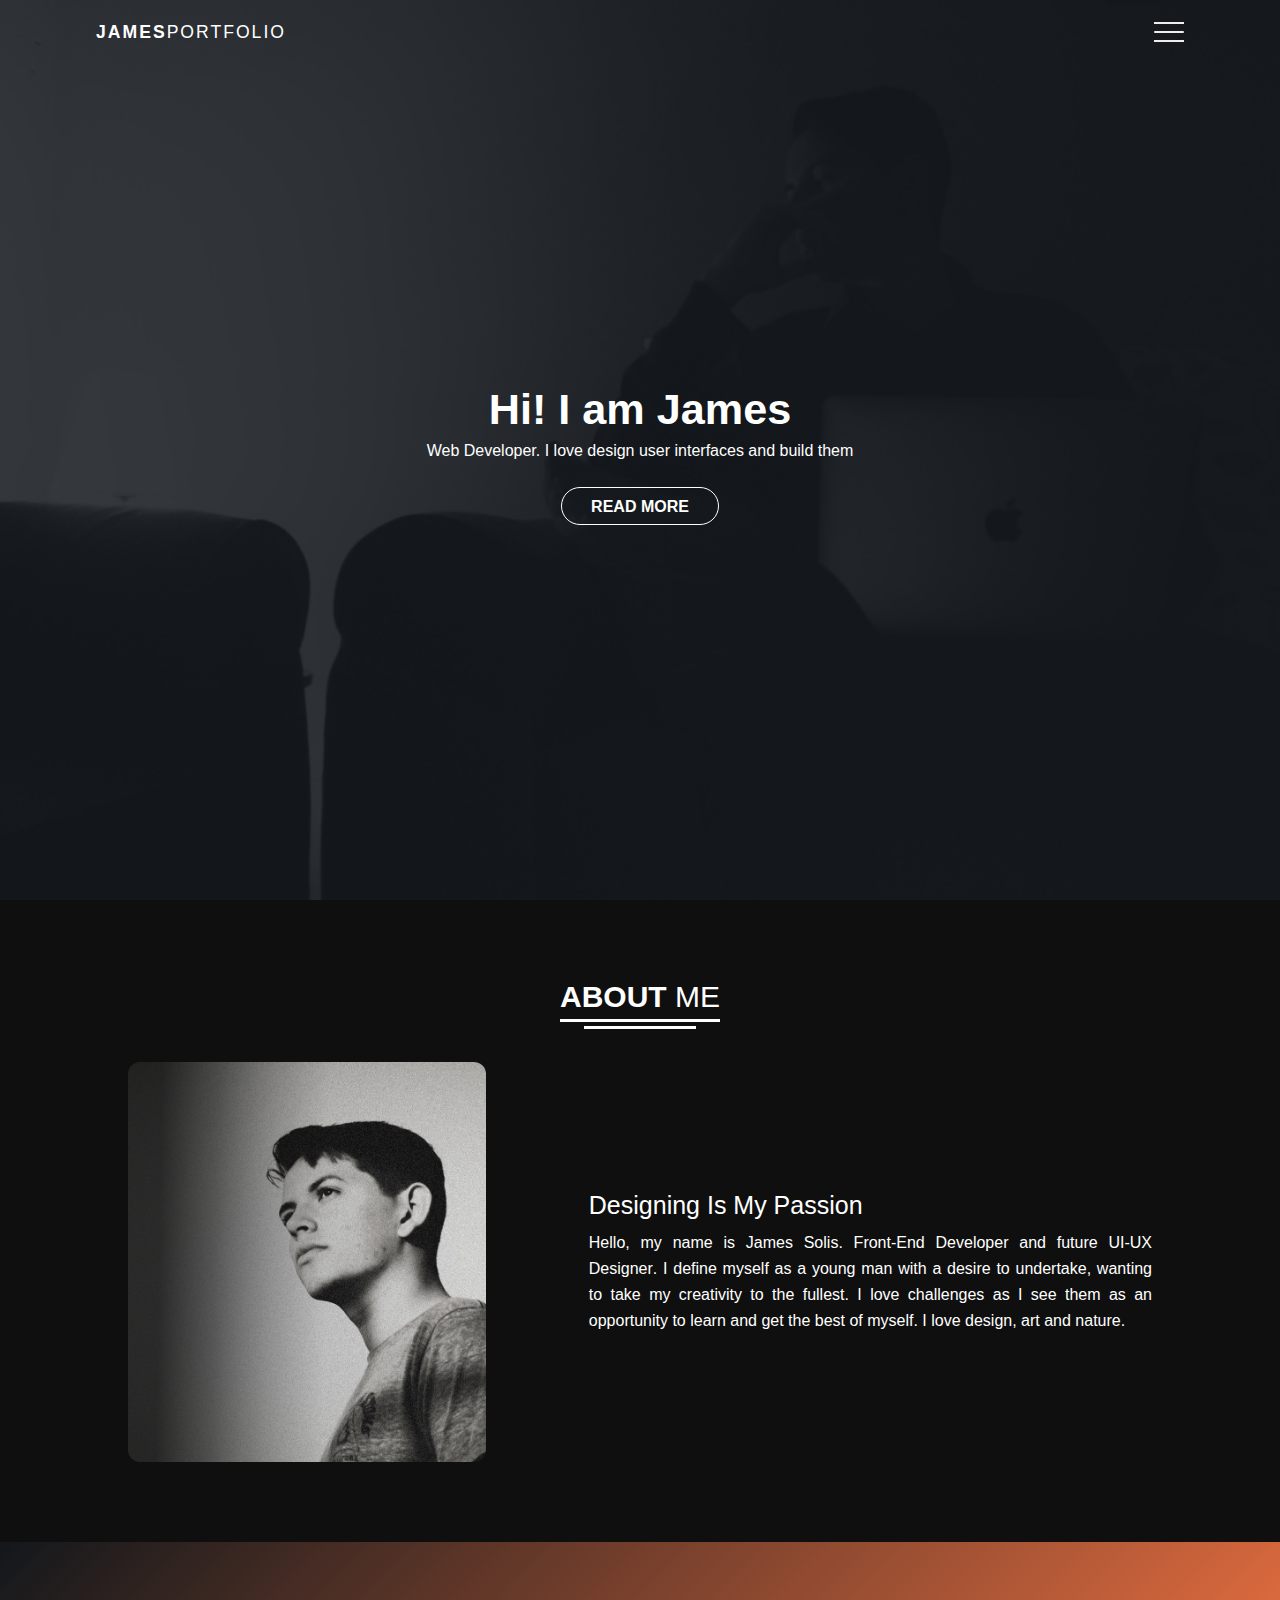
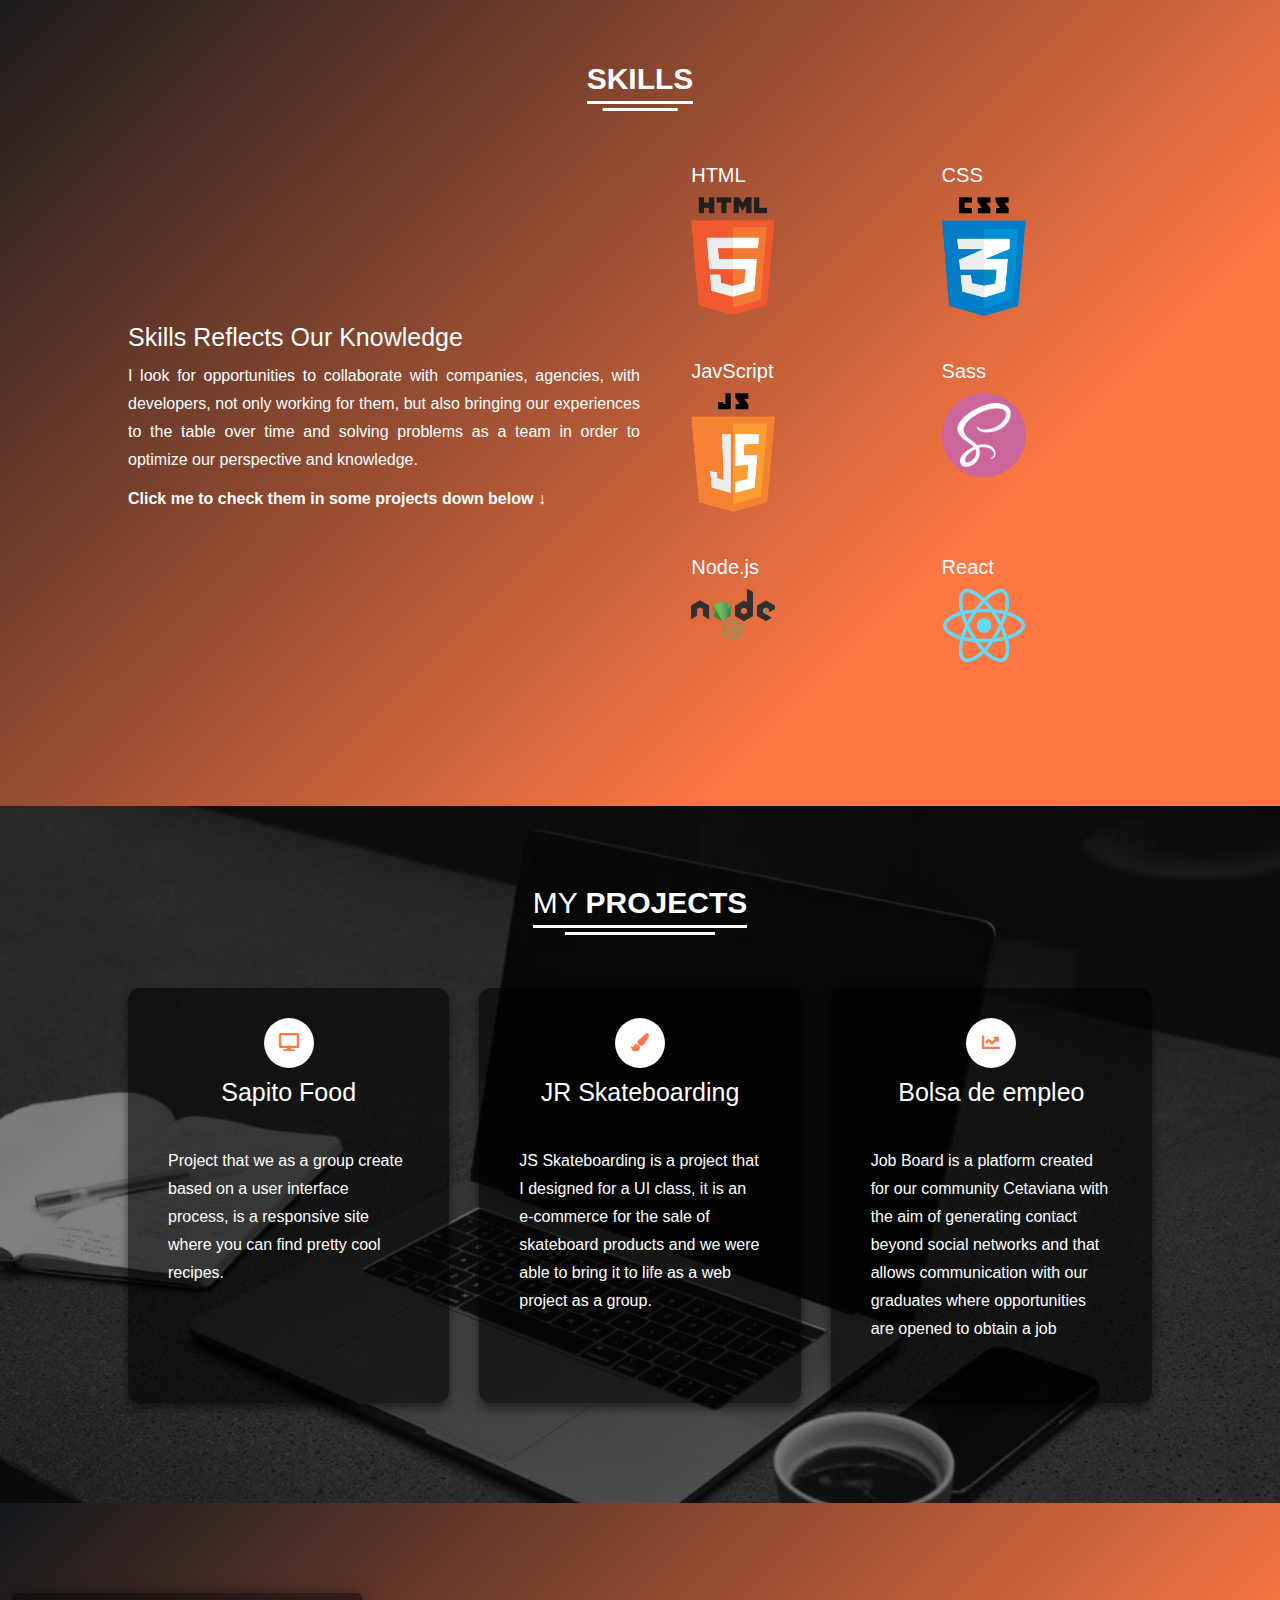
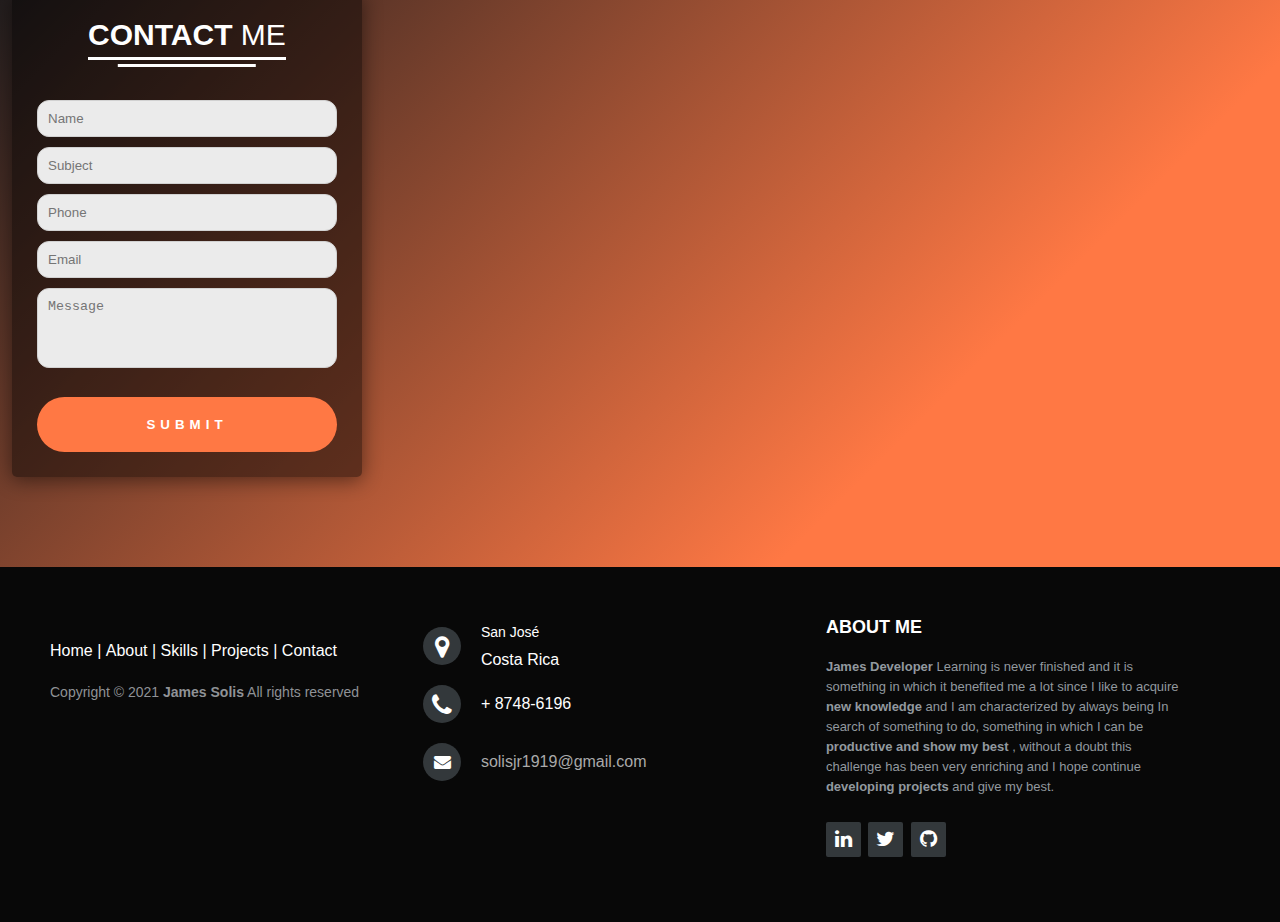
<file: index.html>
<!DOCTYPE html>
<html lang="en" dir="ltr">
  <head>
    <meta charset="UTF-8">
    <title> James Solis </title>
    <link rel="stylesheet" href="style.css">
    <link rel="stylesheet" href="https://cdnjs.cloudflare.com/ajax/libs/font-awesome/5.15.2/css/all.min.css"/>
    <link rel="stylesheet" href="http://maxcdn.bootstrapcdn.com/font-awesome/4.2.0/css/font-awesome.min.css">
    <link href="http://fonts.googleapis.com/css?family=Cookie" rel="stylesheet" type="text/css">
    <meta name="viewport" content="width=device-width, initial-scale=1.0">
  </head>
<body>
  <!-- Move to up button -->
  <div class="scroll-button">
    <a href="#home"><i class="fas fa-arrow-up"></i></a>
  </div>

  <div class="container">
    <div class="navbar">
      <div class="menu">
        <h3 class="logo">James<span>Portfolio</span></h3>
        <div class="hamburger-menu">
          <div class="bar"></div>
        </div>
      </div>
    </div>

    <div class="main-container">
      <div class="main">
        <header>
          <div class="overlay">
            <div class="inner">
              <h2 class="title">Hi! I am James</h2>
              <p>
                Web Developer. I love design user interfaces and build them
              </p>
              <a href="#about" class="btn">Read more</a>
            </div>
          </div>
        </header>
      </div>

      <div class="shadow one"></div>
      <div class="shadow two"></div>
    </div>

    <div class="links">
      <ul>
        <li>
          <a href="#" style="--i: 0.05s;">Home</a>
        </li>
        <li>
          <a href="#projects" style="--i: 0.1s;">Projects</a>
        </li>
        <li>
          <a href="#skills" style="--i: 0.15s;">Skills</a>
        </li>
        <li>
          <a href="#about" style="--i: 0.25s;">About</a>
        </li>
        <li>
          <a href="#contact" style="--i: 0.3s;">Contact</a>
        </li>
        <li>
          <a href="./github_Index.html" style="--i: 0.3s;">GitHub Activity</a>
        </li>
      </ul>
    </div>
  </div>

  <!-- About Section Start -->
  <section class="about" id="about">
    <div class="content">
      <div class="title"><span><b>ABOUT</b> ME</span></div>
    <div class="about-details">
      <div class="left">
      </div>
      <div class="right">
        <div class="topic">Designing Is My Passion</div>
        <p>Hello, my name is James Solis. <b>Front-End Developer and future UI-UX Designer</b>. I define myself as a young man with a desire to undertake, wanting to take my creativity to the fullest. <b>I love challenges as I see them as an opportunity to learn and get the best of myself</b>. I love design, art and nature.</p>
      </div>
    </div>
    </div>
  </section>

  <!-- My Skill Section Start -->
  <section class="skills" id="skills">
    <div class="content">
      <div class="title"><span> <b>SKILLS</b></span></div>
      <div class="skills-details">
        <div class="text">
          <div class="topic">Skills Reflects Our Knowledge</div>
          <p>I look for opportunities to collaborate with companies, agencies, with developers, not only working for them, but also bringing our experiences to the table over time and solving problems as a team in order to optimize our perspective and knowledge. </p>
          <a href="#projects"> Click me to check them in some projects down below &#8595</a>
        </div>
        <div class="boxes">
          <div class="box">
            <div class="topic">HTML</div>
            <img class="skills-logos" src="./Images/html.png" alt="">
          </div>
          <div class="box">
            <div class="topic">CSS</div>
            <img class="skills-logos" src="./Images/css.png" alt="">
          </div>
          <div class="box">
            <div class="topic">JavScript</div>
            <img class="skills-logos" src="./Images/js.png" alt="">
          </div>
          <div class="box">
            <div class="topic">Sass</div>
            <img class="skills-logos" src="./Images/sass-logo.png" alt="">
          </div>
          <div class="box">
            <div class="topic">Node.js</div>
            <img class="skills-logos" src="./Images/1280px-Node.js_logo.svg.png" alt="">
          </div>
          <div class="box">
            <div class="topic">React</div>
            <img class="skills-logos" src="./Images/1200px-React.svg.png" alt="">
          </div>
        </div>
      </div>
    </div>
  </section>

  <!-- My Services Section Start -->
  <section class="projects" id="projects">
    <div class="content">
      <div class="title"><span>MY <b>PROJECTS</b></span></div>
      <div class="boxes">
        <div class="box">
          <div class="icon">
            <i class="fas fa-desktop"></i>
        </div>
        <a href="https://kajoha.github.io/sapito-food/" target="blank">
          <div class="topic">Sapito Food</div>
        </a>
        <p>Project that we as a group create based on a user interface process, is a responsive site where you can find pretty cool recipes.</p>
      </div>
        <div class="box">
          <div class="icon">
            <i class="fas fa-paint-brush"></i>
        </div>
        <a href="https://fbarqueroz.github.io/JR-Skateboarding/" target="blank">
          <div class="topic">JR Skateboarding</div>
        </a>
        <p>JS Skateboarding is a project that I designed for a UI class, it is an e-commerce for the sale of skateboard products and we were able to bring it to life as a web project as a group.</p>
      </div>
        <div class="box">
          <div class="icon">
            <i class="fas fa-chart-line"></i>
        </div>
        <a href="https://618ed9620a1bcd0099faacae--cetav.netlify.app/" target="blank">
          <div class="topic">Bolsa de empleo</div>
        </a>
        <p>Job Board is a platform created for our community
          Cetaviana with the aim of generating contact beyond social networks
          and that allows communication with our graduates where opportunities are opened to obtain a job</p>
      </div>
    </div>
  </section>

  <!-- Form -->
  <section class="form-container" id="contact">
    <div class="wrapper-form">
      <div class="title"><span><b>CONTACT</b> ME</span></div>
      <div id="error_message">
  
      </div>
      <form action="" id="myform" onsubmit = "return validate();">
        <div class="input_field">
            <input type="text" placeholder="Name" id="name">
        </div>
        <div class="input_field">
            <input type="text" placeholder="Subject" id="subject">
        </div>
        <div class="input_field">
            <input type="text" placeholder="Phone" id="phone">
        </div>
        <div class="input_field">
            <input type="text" placeholder="Email" id="email">
        </div>
        <div class="input_field">
            <textarea placeholder="Message" id="message"></textarea>
        </div>
        <div class="btn-form">
            <input type="submit">
        </div>
      </form>
    </div>
  </section>

  <footer class="footer-distributed">

        <div class="footer-left">

            <p class="footer-links">
                <a href="#">Home</a>
                |
                <a href="#about">About</a>
                |
                <a href="#skills">Skills</a>
                |
                <a href="#projects">Projects</a>
                |
                <a href="#contact">Contact</a>
            </p>

            <p class="footer-company-name">Copyright © 2021 <strong>James Solis</strong> All rights reserved</p>
        </div>

        <div class="footer-center">
            <div>
                <i class="fa fa-map-marker"></i>
                <p><span>San José</span>
                    Costa Rica</p>
            </div>

            <div>
                <i class="fa fa-phone"></i>
                <p>+ 8748-6196</p>
            </div>
            <div>
                <i class="fa fa-envelope"></i>
                <p><a href="mailto:solisjr1919@gmail.com">solisjr1919@gmail.com</a></p>
            </div>
        </div>
        <div class="footer-right">
            <p class="footer-company-about">
                <span>ABOUT ME</span>
                <strong>James Developer</strong> Learning is never finished and it is something in which it benefited me a lot since I like to acquire <b> new knowledge </b> and I am characterized by always being
                In search of something to do, something in which I can be <b> productive and show my best </b>, without a doubt this challenge has been very enriching and I hope
                continue <b> developing projects </b> and give my best. 
            </p>
            
            <div class="footer-icons">
                <a href="http://linkedin.com/in/james-solís-403410217"><i class="fa fa-linkedin"></i></a>
                <a href="https://twitter.com/FdezJames"><i class="fa fa-twitter"></i></a>
                <a href="https://github.com/JamesSoFer" target="blank"><i class="fa fa-github"></i></a>
            </div>
        </div>
    </footer>

  <script src="script.js"></script>
  <script src="validation.js"></script>
  <script src="repos.js"></script>
</body>
</html>
</file>
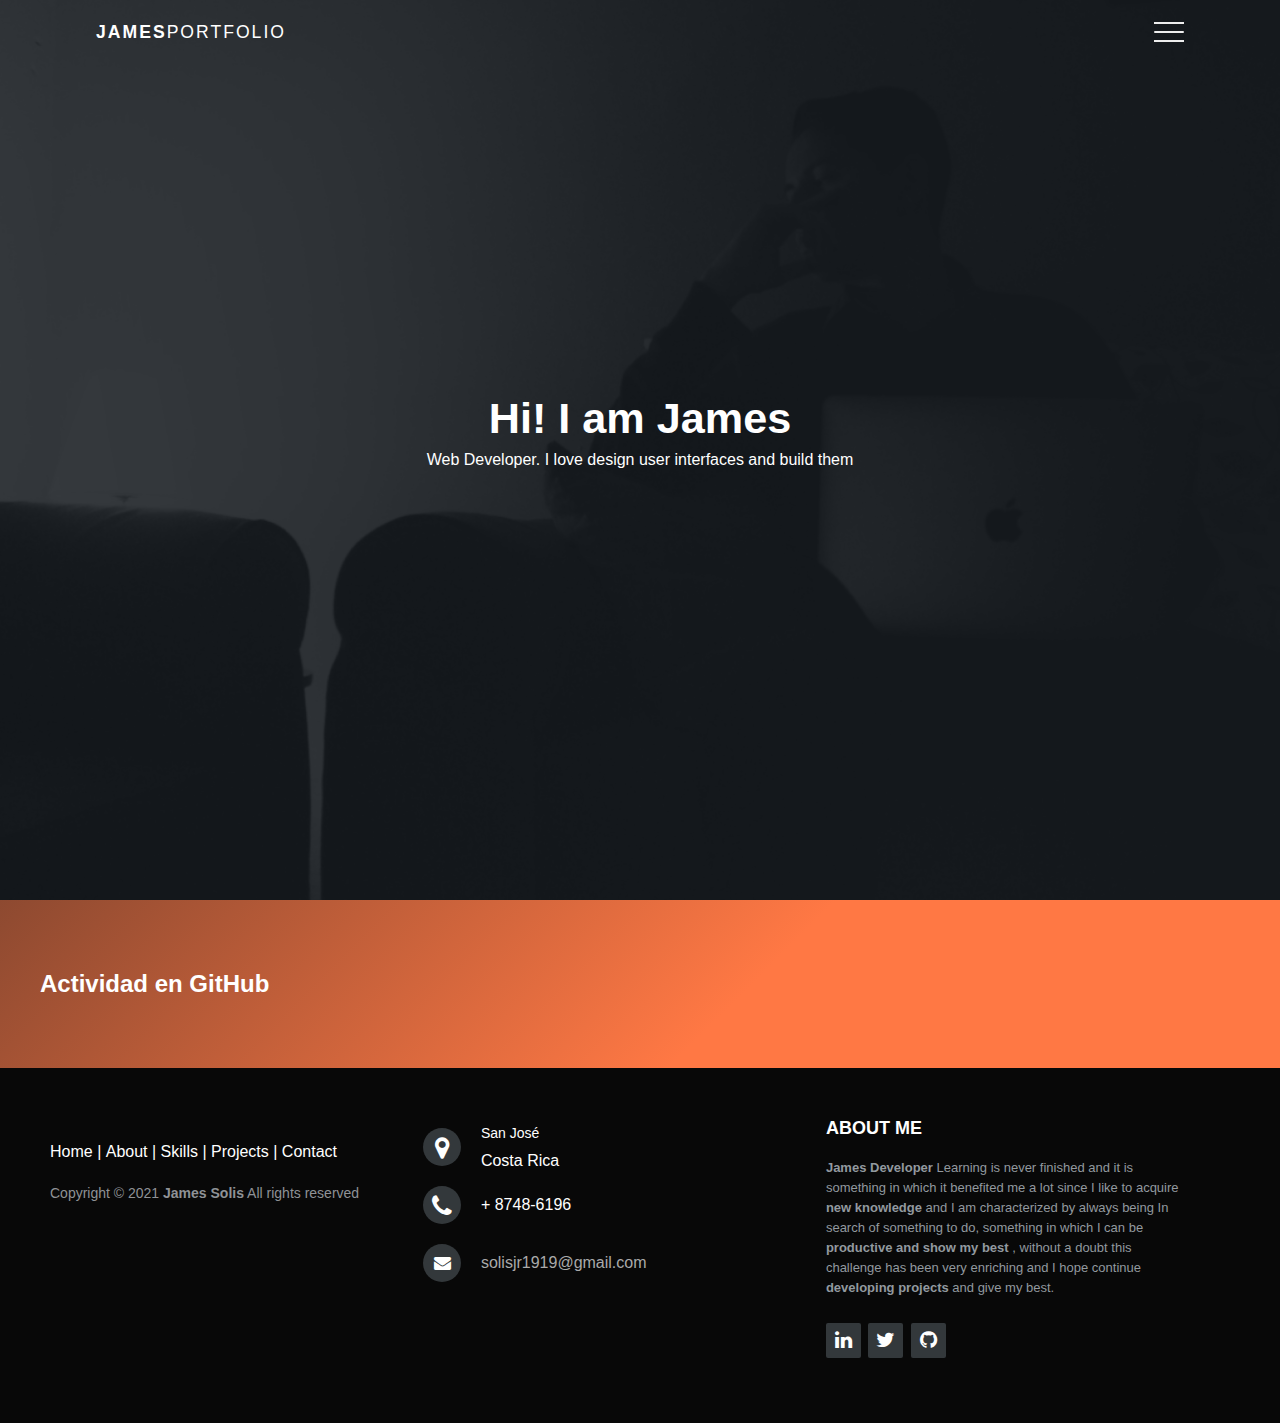
<file: github_Index.html>
<!DOCTYPE html>
<html lang="en" dir="ltr">
    <head>
        <meta charset="UTF-8">
        <title> James Solis </title>
        <link rel="stylesheet" href="style.css">
        <link rel="stylesheet" href="https://cdnjs.cloudflare.com/ajax/libs/font-awesome/5.15.2/css/all.min.css"/>
        <link rel="stylesheet" href="http://maxcdn.bootstrapcdn.com/font-awesome/4.2.0/css/font-awesome.min.css">
        <link href="http://fonts.googleapis.com/css?family=Cookie" rel="stylesheet" type="text/css">
        <meta name="viewport" content="width=device-width, initial-scale=1.0">
    </head>
    <body>

        <div class="scroll-button">
            <a href="#home"><i class="fas fa-arrow-up"></i></a>
        </div>
        
            <div class="container">
                <div class="navbar">
                <div class="menu">
                    <h3 class="logo">James<span>Portfolio</span></h3>
                    <div class="hamburger-menu">
                    <div class="bar"></div>
                    </div>
                </div>
            </div>
            
            <div class="main-container">
            <div class="main">
                <header>
                <div class="overlay">
                    <div class="inner">
                    <h2 class="title">Hi! I am James</h2>
                    <p>
                        Web Developer. I love design user interfaces and build them
                    </p>
                    </div>
                </div>
                </header>
            </div>
            
            <div class="shadow one"></div>
            <div class="shadow two"></div>
            </div>
        
            <div class="links">
            <ul>
                <li>
                    <a href="./index.html" style="--i: 0.05s;">Home</a>
                </li>
            </ul>
            </div>

            <div class="wrapper-githubRepos">
                <h2>Actividad en GitHub</h2>
                <ul> 
                    <!-- The list go here -->
                </ul>
            </div> 
        </div>
        
        <footer class="footer-distributed">

            <div class="footer-left">
    
                <p class="footer-links">
                    <a href="#">Home</a>
                    |
                    <a href="#about">About</a>
                    |
                    <a href="#skills">Skills</a>
                    |
                    <a href="#projects">Projects</a>
                    |
                    <a href="#contact">Contact</a>
                </p>
    
                <p class="footer-company-name">Copyright © 2021 <strong>James Solis</strong> All rights reserved</p>
            </div>
    
            <div class="footer-center">
                <div>
                    <i class="fa fa-map-marker"></i>
                    <p><span>San José</span>
                        Costa Rica</p>
                </div>
    
                <div>
                    <i class="fa fa-phone"></i>
                    <p>+ 8748-6196</p>
                </div>
                <div>
                    <i class="fa fa-envelope"></i>
                    <p><a href="mailto:solisjr1919@gmail.com">solisjr1919@gmail.com</a></p>
                </div>
            </div>
            <div class="footer-right">
                <p class="footer-company-about">
                    <span>ABOUT ME</span>
                    <strong>James Developer</strong> Learning is never finished and it is something in which it benefited me a lot since I like to acquire <b> new knowledge </b> and I am characterized by always being
                    In search of something to do, something in which I can be <b> productive and show my best </b>, without a doubt this challenge has been very enriching and I hope
                    continue <b> developing projects </b> and give my best. 
                </p>
                
                <div class="footer-icons">
                    <a href="http://linkedin.com/in/james-solís-403410217"><i class="fa fa-linkedin"></i></a>
                    <a href="https://twitter.com/FdezJames"><i class="fa fa-twitter"></i></a>
                    <a href="https://github.com/JamesSoFer" target="blank"><i class="fa fa-github"></i></a>
                </div>
            </div>
        </footer>

    <script src="script.js"></script>
    <script src="validation.js"></script>
    <script src="repos.js"></script>
</body>
</html>
</file>
<file: style.css>
* {
  margin: 0;
  padding: 0;
  box-sizing: border-box;
  text-decoration: none;
  scroll-behavior: smooth;
}

body,
button {
  font-family: "Poppins", sans-serif;
}

.container {
  min-height: 100vh;
  width: 100%;
  background-image: linear-gradient(135deg, #13171b 0%, #FF7844 74%);
  overflow-x: hidden;
  transform-style: preserve-3d;
}

.navbar {
  position: fixed;
  top: 0;
  left: 0;
  width: 100%;
  z-index: 10;
  height: 3rem;
}

.menu {
  max-width: 72rem;
  width: 100%;
  margin: 0 auto;
  padding: 0 2rem;
  display: flex;
  justify-content: space-between;
  align-items: center;
  color: #fff;
}

.logo {
  font-size: 1.1rem;
  font-weight: 600;
  text-transform: uppercase;
  letter-spacing: 2px;
  line-height: 4rem;
}

.logo span {
  font-weight: 300;
}

.hamburger-menu {
  height: 4rem;
  width: 3rem;
  cursor: pointer;
  display: flex;
  align-items: center;
  justify-content: flex-end;
}

.bar {
  width: 1.9rem;
  height: 1.5px;
  border-radius: 2px;
  background-color: #eee;
  transition: 0.5s;
  position: relative;
}

.bar:before,
.bar:after {
  content: "";
  position: absolute;
  width: inherit;
  height: inherit;
  background-color: #eee;
  transition: 0.5s;
}

.bar:before {
  transform: translateY(-9px);
}

.bar:after {
  transform: translateY(9px);
}

.main {
  position: relative;
  width: 100%;
  left: 0;
  z-index: 5;
  overflow: hidden;
  transform-origin: left;
  transform-style: preserve-3d;
  transition: 0.5s;
}

header {
  min-height: 100vh;
  width: 100%;
  background: url("./Images/background.png") no-repeat top center / cover;
  position: relative;
}

.overlay {
  position: absolute;
  width: 100%;
  height: 100%;
  top: 0;
  left: 0;
  background-color: rgba(22, 27, 32, 0.801);
  display: flex;
  justify-content: center;
  align-items: center;
}

.inner {
  max-width: 35rem;
  text-align: center;
  color: #fff;
  padding: 0 2rem;
}

.inner p{
  padding-top: 0.2rem;
  padding-bottom: 2rem;
}

.title {
  font-size: 2.7rem;
}

.btn {
  font-weight: bold;
  margin-top: 10rem;
  padding: 0.6rem 1.8rem;
  border: 1px solid white;
  background-color: transparent;
  border-radius: 24px;
  color: white;
  text-transform: uppercase;
}

.btn:hover{
  border: 1px solid #FF7844;
  background-color: transparent;
  color: #fb8556;
}

.container.active .bar {
  transform: rotate(360deg);
  background-color: transparent;
}

.container.active .bar:before {
  transform: translateY(0) rotate(45deg);
}

.container.active .bar:after {
  transform: translateY(0) rotate(-45deg);
}

.container.active .main {
  animation: main-animation 0.5s ease;
  cursor: pointer;
  transform: perspective(1300px) rotateY(20deg) translateZ(310px) scale(0.5);
}

@keyframes main-animation {
  from {
    transform: translate(0);
  }

  to {
    transform: perspective(1300px) rotateY(20deg) translateZ(310px) scale(0.5);
  }
}

.links {
  position: absolute;
  width: 30%;
  right: 0;
  top: 0;
  height: 100vh;
  z-index: 2;
  display: flex;
  justify-content: center;
  align-items: center;
}

ul {
  list-style: none;
}

.links a {
  text-decoration: none;
  color: #eee;
  padding: 0.7rem 0;
  display: inline-block;
  font-size: 1rem;
  font-weight: 300;
  text-transform: uppercase;
  letter-spacing: 1px;
  transition: 0.3s;
  opacity: 0;
  transform: translateY(10px);
  animation: hide 0.5s forwards ease;
}

p{
  font-weight: lighter;
  line-height: 28px;
}

.container.active .links a {
  animation: appear 0.5s forwards ease var(--i);
}

@media (max-width: 630px) {
  .links {
    width: 45%;
    left: 0;
    top: 0;
    height: 100vh;
    z-index: 1000;
    display: flex;
  }
}

@keyframes appear {
  from {
    opacity: 0;
    transform: translateY(10px);
  }
  to {
    opacity: 1;
    transform: translateY(0px);
  }
}

@keyframes hide {
  from {
    opacity: 1;
    transform: translateY(0px);
  }
  to {
    opacity: 0;
    transform: translateY(10px);
  }
}

.shadow {
  position: absolute;
  width: 100%;
  height: 100vh;
  top: 0;
  left: 0;
  transform-style: preserve-3d;
  transform-origin: left;
  transition: 0.5s;
  background-color: white;
}

.shadow.one {
  z-index: -1;
  opacity: 0.15;
}

.shadow.two {
  z-index: -2;
  opacity: 0.1;
}

.container.active .shadow.one {
  animation: shadow-one 0.6s ease-out;
  transform: perspective(1300px) rotateY(20deg) translateZ(215px) scale(0.5);
}

@keyframes shadow-one {
  0% {
    transform: translate(0);
  }

  5% {
    transform: perspective(1300px) rotateY(20deg) translateZ(310px) scale(0.5);
  }

  100% {
    transform: perspective(1300px) rotateY(20deg) translateZ(215px) scale(0.5);
  }
}

.container.active .shadow.two {
  animation: shadow-two 0.6s ease-out;
  transform: perspective(1300px) rotateY(20deg) translateZ(120px) scale(0.5);
}

@keyframes shadow-two {
  0% {
    transform: translate(0);
  }

  20% {
    transform: perspective(1300px) rotateY(20deg) translateZ(310px) scale(0.5);
  }

  100% {
    transform: perspective(1300px) rotateY(20deg) translateZ(120px) scale(0.5);
  }
}

.container.active .main:hover + .shadow.one {
  transform: perspective(1300px) rotateY(20deg) translateZ(230px) scale(0.5);
}

.container.active .main:hover {
  transform: perspective(1300px) rotateY(20deg) translateZ(340px) scale(0.5);
}


/* Custom Scroll Bar CSS */
::-webkit-scrollbar {
    width: 10px;
}
::-webkit-scrollbar-track {
    background: #1d1d1d;
}
::-webkit-scrollbar-thumb {
    background: #FF7844;
    border-radius: 12px;
    transition: all 0.3s ease;
}

::-webkit-scrollbar-thumb:hover {
    background: #953a19;
}


/* home section styling */
.home{
  height: 100vh;
  width: 100%;
  background: url("images/background.png") no-repeat;
  background-size: cover;
  background-position: center;
  background-attachment: fixed;
}
.home .home-content{
  width: 90%;
  height: 100%;
  margin: auto;
  display: flex;
  flex-direction: column;
  justify-content: center;
}
.home .text-one{
  font-size: 25px;
  color: #0E2431;
}
.home .text-two{
  color: #0E2431;
  font-size: 75px;
  font-weight: 600;
  margin-left: -3px;
}
.home .text-three{
  font-size: 40px;
  margin: 5px 0;
  color: #4070f4;
}
.home .text-four{
  font-size: 23px;
  margin: 5px 0;
  color: #0E2431;
}
.home .button{
  margin: 14px 0;
}
.home .button button{
  outline: none;
  padding: 8px 16px;
  border-radius: 6px;
  font-size: 25px;
  font-weight: 400;
  background: #4070f4;
  color: #fff;
  cursor: pointer;
  border: 2px solid transparent;
  transition: all 0.4s ease;
}
.home .button button:hover{
  border-color: #4070f4;
  background-color: #fff;
  color: #4070f4;
}

/* About Section Styling */
/* Those Elements Where We Have Apply Same CSS,
 I'm Selecting Directly 'Section Tag' and 'Class'  */
section{
  padding-top: 40px;
  padding-bottom: 40px;
}

.about{
  background-color: #0f0f0f;
}

section .content{
  color: rgb(255, 255, 255);
  width: 80%;
  margin: 40px auto;
  font-family: 'Poppins', sans-serif;
}
.about .about-details{
  display: flex;
  justify-content: space-between;
  align-items: center;
}
section .title{
  display: flex;
  justify-content: center;
  margin-bottom: 40px;
}
section .title span{
  color: #ffffff;
  font-size: 30px;
  position: relative;
  padding-bottom: 8px;
}
section .title span::before,
section .title span::after{
  content: '';
  position: absolute;
  height: 3px;
  width: 100%;
  background: #ffffff;
  left: 0;
  bottom: 0;
}
section .title span::after{
  bottom: -7px;
  width: 70%;
  left: 50%;
  transform: translateX(-50%);
}
.about .about-details .left{
  width: 35%;
  height: 400px;
  border-radius: 12px;
}
.about .left{
  background-size: cover;
  background-image: url("Images/about.png");
}
.about-details .right{
  width: 55%;
}
section  .topic{
  color: white;
  font-size: 25px;
  font-weight: 500;
  margin-bottom: 10px;
}
.about-details .right p{
  text-align: justify;
  line-height: 26px;
  color: white;
}


 /* My Skills CSS */
.skills{
  background: linear-gradient(135deg, #13171b 0%, #FF7844 74%);
}
.skills .content{
  padding: 40px 0;
}
.skills .skills-details{
  display: flex;
  justify-content: space-between;
  align-items: center;
}
.skills-details .text{
  width: 50%;
}
.skills-details p{
  color: #ffffff;
  text-align: justify;
  margin-bottom: 1rem;
}
.skills .skills-details .experience{
  display: flex;
  align-items: center;
  margin: 0 10px;
}

.skills-details .boxes{
  width: 45%;
  display: flex;
  flex-wrap: wrap;
  justify-content: space-between;
}
.skills-details .box{
  width: calc(100% / 2 - 20px);
  margin: 20px 0;
}
.skills-details .boxes .topic{
  font-size: 20px;
  color: #ffffff;
}

.skills-logos{
  width: 40%;
}

.skills-logos:hover{
  width: 43%;
}

.skills a{
  text-decoration: none;
  font-weight: bold;
  color: white;
}


/* My Services CSS */
.projects{
  background: url("./Images/desk.jpeg") no-repeat top center / cover;
}

.projects .boxes{
  display: flex;
  flex-wrap: wrap;
  justify-content: space-between;
}
.projects .boxes p{
  text-align: left;
  font-weight: lighter;
  padding: 30px;
}

.projects .boxes .box{
  background-color: #00000091;
  color: white;
  margin: 20px 0;
  width: calc(100% / 3 - 20px);
  text-align: center;
  border-radius: 12px;
  padding: 30px 10px;
  box-shadow: 0 5px 10px rgba(0, 0, 0, 0.486);
  cursor: default;
  transition: all 0.4s ease;
}
.projects .boxes .box:hover{
  background: #ffffffc4;
  color: #fff;
}
.projects .boxes .box .icon{
  height: 50px;
  width: 50px;
  background: #ffffff;
  border-radius: 50%;
  text-align: center;
  line-height: 50px;
  font-size: 18px;
  color: #FF7844;
  margin: 0 auto 10px auto;
  transition: all 0.4s ease;
}
.boxes .box:hover .icon{
  background-color: #fff;
  box-shadow: 0 3px 20px rgba(0, 0, 0, 0.486);
}
.projects .boxes .box:hover .topic,
.projects .boxes .box:hover p{
  transition: all 0.4s ease;
}
.projects .boxes .box:hover .topic,
.projects .boxes .box:hover p{
  color: rgb(22, 22, 22);
}

.projects .topic:hover{
  font-size: 1.9rem;
  text-decoration: underline;
}

/* Contact Me CSS */
.contact{
  background: linear-gradient(135deg, #13171b 0%, #FF7844 74%);
}
.contact .content{
  margin: 0 auto;
  padding: 30px 0;
}
.contact .text{
  width: 80%;
  text-align: center;
  margin: auto;
}

.form-container{
  display: flex;
  width: 100%;
  height: 100%;
  background-image: linear-gradient(135deg, #13171b 0%, #FF7844 74%);
}

.wrapper-form{
  margin-top: 50px;
  margin-bottom: 50px;
  margin-left: 12px;
  max-width: 350px;
  width: 100%;
  background: rgba(0, 0, 0, 0.452);
  padding: 25px;
  border-radius: 5px;
  box-shadow: 0 3px 20px rgba(0, 0, 0, 0.486);
}

.wrapper-form  .title{
  display: flex;
  justify-content: center;
  margin-bottom: 40px;
}
.wrapper-form  .title span{
  color: #ffffff;
  font-size: 30px;
  position: relative;
  padding-bottom: 8px;
}
.wrapper-form  .title span::before,
.wrapper-form  .title span::after{
  content: '';
  position: absolute;
  height: 3px;
  width: 100%;
  background: #ffffff;
  left: 0;
  bottom: 0;
}
.wrapper-form  .title span::after{
  bottom: -7px;
  width: 70%;
  left: 50%;
  transform: translateX(-50%);
}


.wrapper-form .input_field{
  margin-bottom: 10px;
}

.wrapper-form .input_field input[type="text"],
.wrapper-form textarea{
  outline: none;
  border: 1px solid #d1d1d1;
  background-color: rgb(235, 235, 235);
  border-radius: 12px;
  width: 100%;
  padding: 10px;
}

.wrapper-form textarea{
  resize: none;
  height: 80px;
}

.wrapper-form .btn-form input[type="submit"]{
  border: 0px;
  margin-top: 15px;
  padding: 20px;
  text-align: center;
  width: 100%;
  background: #FF7844;
  color: white;
  text-transform: uppercase;
  letter-spacing: 5px;
  font-weight: bold;
  border-radius: 28px;
  cursor: pointer;
}

#error_message{
  margin-bottom: 20px;
  background: #a1373a;
  color: white;
  padding: 0px;
  text-align: center;
  transition: all 0.5s ease;
}

/* Scroll TO Top Button CSS */
.scroll-button a{
  position: fixed;
  bottom: 20px;
  right: 20px;
  color: #fff;
  background: #4070f4;
  padding: 7px 12px;;
  font-size: 18px;
  border-radius: 6px;
  box-shadow: rgba(0, 0, 0, 0.15);
  display: none;
}

/* Footer Section */
footer {
  bottom: 0;
}

.footer-distributed {
  background-color: #080808;
  box-sizing: border-box;
  width: 100%;
  text-align: left;
  font: bold 16px sans-serif;
  padding: 50px 50px 60px 50px;
  /* margin-top: 80px; */
}

.footer-distributed .footer-left, .footer-distributed .footer-center, .footer-distributed .footer-right {
  display: inline-block;
  vertical-align: top;
}

/* Footer left */

.footer-distributed .footer-left {
  width: 30%;
}

.footer-distributed h3 {
  color: #ffffff;
  font: normal 36px 'Cookie', cursive;
  margin: 0;
}


.footer-distributed h3 span {
  color: #e0ac1c;
}

/* Footer links */

.footer-distributed .footer-links {
  color: #ffffff;
  margin: 20px 0 12px;
}

.footer-distributed .footer-links a {
  display: inline-block;
  line-height: 1.8;
  text-decoration: none;
  color: inherit;
}

.footer-distributed .footer-company-name {
  color: #8f9296;
  font-size: 14px;
  font-weight: normal;
  margin: 0;
}

/* Footer Center */

.footer-distributed .footer-center {
  width: 35%;
}

.footer-distributed .footer-center i {
  background-color: #33383b;
  color: #ffffff;
  font-size: 25px;
  width: 38px;
  height: 38px;
  border-radius: 50%;
  text-align: center;
  line-height: 42px;
  margin: 10px 15px;
  vertical-align: middle;
}

.footer-distributed .footer-center i.fa-envelope {
  font-size: 17px;
  line-height: 38px;
}

.footer-distributed .footer-center p {
  display: inline-block;
  color: #ffffff;
  vertical-align: middle;
  margin: 0;
}

.footer-distributed .footer-center p span {
  display: block;
  font-weight: normal;
  font-size: 14px;
  line-height: 2;
}

.footer-distributed .footer-center p a {
  color: #aaaaaa;
  text-decoration: none;
  ;
}

/* Footer Right */

.footer-distributed .footer-right {
  width: 30%;
}

.footer-distributed .footer-company-about {
  line-height: 20px;
  color: #92999f;
  font-size: 13px;
  font-weight: normal;
  margin: 0;
}

.footer-distributed .footer-company-about span {
  display: block;
  color: #ffffff;
  font-size: 18px;
  font-weight: bold;
  margin-bottom: 20px;
}

.footer-distributed .footer-icons {
  margin-top: 25px;
}

.footer-distributed .footer-icons a {
  display: inline-block;
  width: 35px;
  height: 35px;
  cursor: pointer;
  background-color: #33383b;
  border-radius: 2px;
  font-size: 20px;
  color: #ffffff;
  text-align: center;
  line-height: 35px;
  margin-right: 3px;
  margin-bottom: 5px;
}

.footer-distributed .footer-icons a:hover {
  background-color: #FF7844;
}

.footer-links a:hover {
  color: #FF7844;
}

.wrapper-githubRepos {
  margin-top: 70px ;
  margin-bottom: 70px ;
}

.wrapper-githubRepos h2{
  color: rgb(255, 255, 255) ;
  font-family: 2.5rem ;
  margin-left: 40px ;
  margin-bottom: 20px ;
}

.wrapper-githubRepos li{
  color: rgb(255, 255, 255) ;
  font-size: 1rem ;
  margin-left: 40px ;
}

@media (max-width: 880px) {
  .footer-distributed .footer-left, .footer-distributed .footer-center, .footer-distributed .footer-right {
      display: block;
      width: 100%;
      margin-bottom: 40px;
  }
  .footer-distributed .footer-center i {
      margin-left: 0;
  }
  
}       

/* Responsive Media Query */
@media (max-height:800px) {
  footer {
      position: static;
  }
}

@media (max-width: 1190px) {
  section .content{
    width: 85%;
  }
}
@media (max-width: 1000px) {
  .about .about-details{
    justify-content: center;
    flex-direction: column;
  }
  .about .about-details .left{
    display: flex;
    justify-content: center;
    width: 100%;
  }
  .about-details .right{
    width: 90%;
    margin: 40px 0;
  }
  .projects .boxes .box{
    margin: 20px 0;
    width: calc(100% / 2 - 20px);
  }
}
@media (max-width: 900px) {
  .about .left img{
    height: 350px;
    width: 350px;
  }
}

@media (max-width: 750px) {
  nav .navbar{
    width: 90%;
  }
  nav .navbar .menu{
    position: fixed;
    left: -100%;
    top: 0;
    background: #0E2431;
    height: 100vh;
    max-width: 400px;
    width: 100%;
    padding-top: 60px;
    flex-direction: column;
    align-items: center;
    transition: all 0.5s ease;
  }
  .navbar.active .menu{
    left: 0;
  }
  nav .navbar .menu a{
    font-size: 23px;
    display: block;
    color: #fff;
    margin: 10px 0;
  }
  nav.sticky .menu a:hover{
    color: #4070f4;
  }
  nav .navbar .media-icons{
    display: none;
  }
  nav .menu-btn,
  .navbar .menu .cancel-btn{
    display: block;
  }
  .home .text-two{
    font-size: 65px;
  }
  .home .text-three{
    font-size: 35px;
  }
  .skills .skills-details{
    align-items: center;
    justify-content: center;
    flex-direction: column;
  }
  .skills-details .text{
    width: 100%;
    margin-bottom: 50px;
  }
  .skills-details .boxes{
    justify-content: center;
    align-items: center;
    width: 100%;
  }
  .projects .boxes .box{
    margin: 20px 0;
    width: 100%;
  }
  .contact .text{
    width: 100%;
}
}

@media (max-width: 500px){
  .home .text-two{
    font-size: 55px;
  }
  .home .text-three{
    font-size: 33px;
  }
  .skills-details .boxes .per{
    font-size: 50px;
    color: #ffffff;
  }
}
</file>
